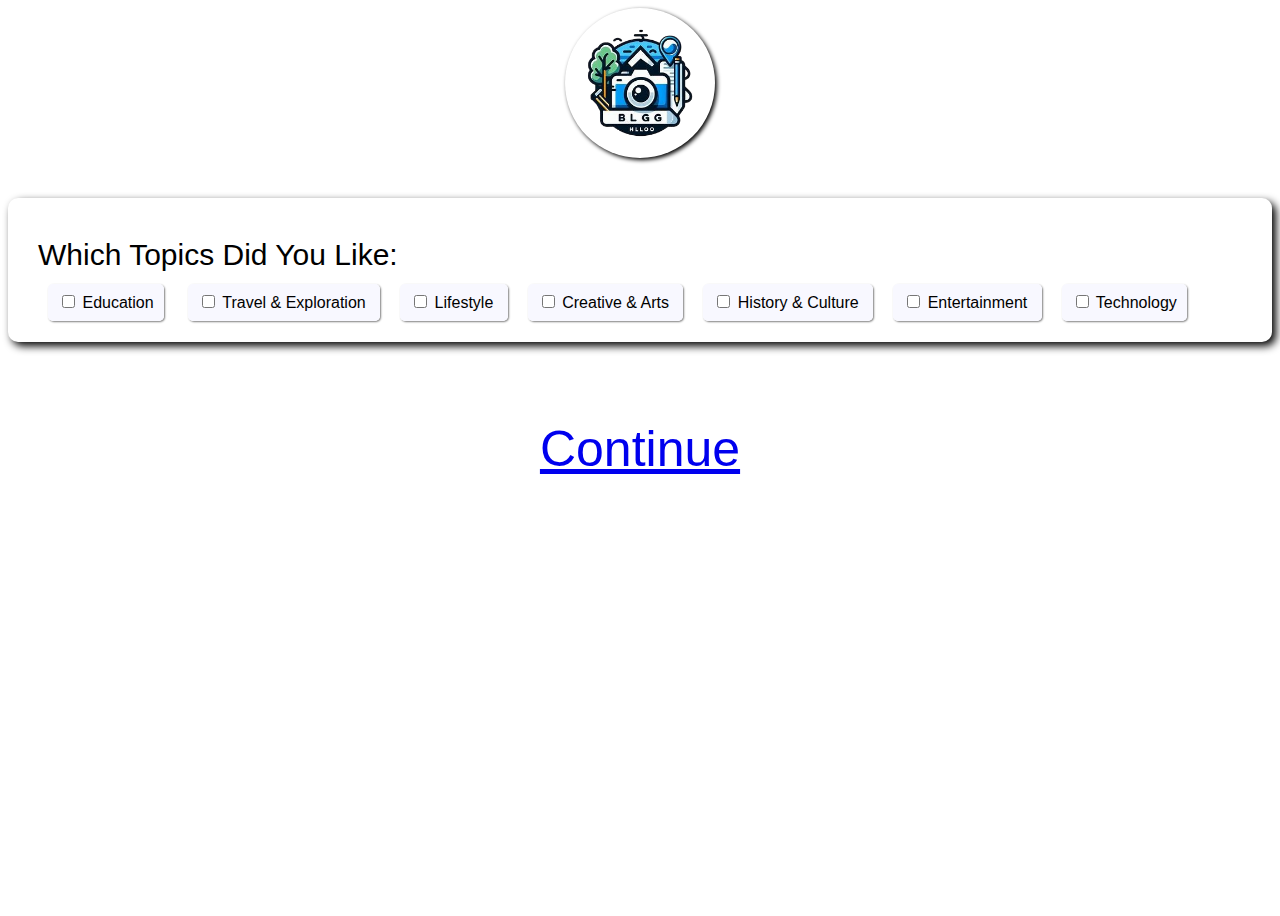
<file: index.html>
<!DOCTYPE html>
<html lang="en">
<head>
    <meta charset="UTF-8">
    <meta name="viewport" content="width=device-width, initial-scale=1.0">
    <title>favorate-topics</title>
    <link rel="stylesheet" href="style.css">
</head>
<script>
    alert(
        "Rotate Your Phone For Better View Or Enable Desktop site"
    );
</script>

    <div id="line">.</div>
    
    <body >
        <div id="logo-div"> 
        <img  id="tittle" src="blog,tittle.png" alt="logo">
    </div>
    
    
        <div id="choose-topics-box">
    <h1 id="topic-select"> Which Topics Did You Like:</h1>
    <span class="topic-bg">
        <input  class="choose-topics" type="checkbox" value="education"/>
        <label for="choose-topics"> Education</label></span>


        <span class="topic-bg">
        <input class="choose-topics" type="checkbox" value="Travel & Exploration"/>
        <label for="choose-topics">Travel & Exploration</label>
        </span>

        <span class="topic-bg">
        <input class="choose-topics" type="checkbox" name="select" value="Lifestyle "/>
        <label for="choose-topics">Lifestyle </label>
        </span>

        <span class="topic-bg">
        <input class="choose-topics" type="checkbox" name="select" value="Creative & Arts"/>
        <label for="choose-topics">Creative & Arts</label>
        </span>

        <span class="topic-bg">
        <input class="choose-topics" type="checkbox" name="select" value="History & Culture"/>
        <label for="choose-topics">History & Culture</label>
        </span>
         
        <span class="topic-bg">
        <input class="choose-topics" type="checkbox" name="select" value="Entertainment "/>
        <label for="choose-topics">Entertainment </label>
        </span>

        <span class="topic-bg">
        <input class="choose-topics" type="checkbox" name="select" value="Technology"/>
        <label for="choose-topics">Technology</label>
    </span>
    </div>
    <br>
    <div id="continue-button-div">
    <a id="continue-button" href="blog-page.html">Continue</a>
    </div>

</body>
</html>
</file>
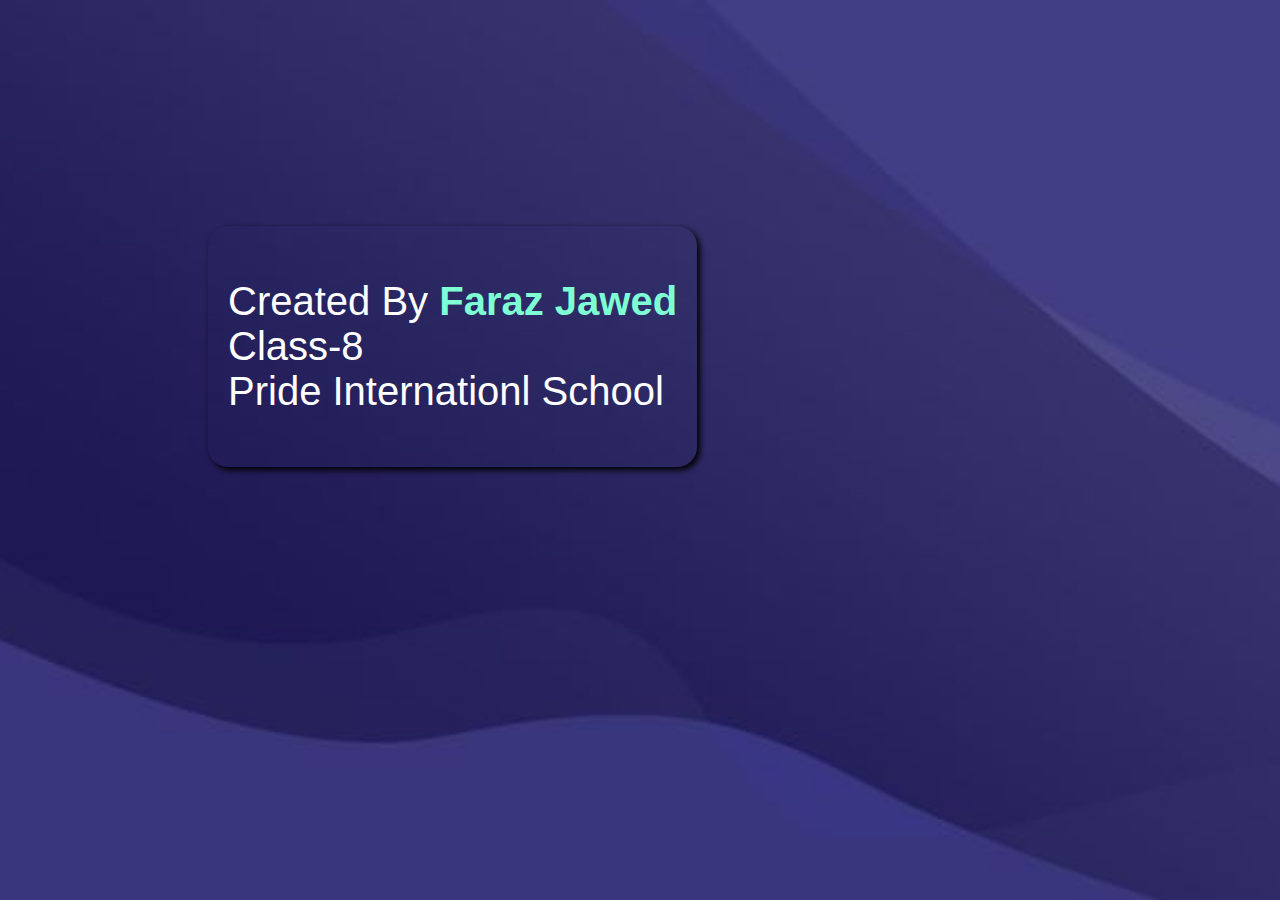
<file: about.html>
<html>
    <head>
        <link rel="stylesheet" href="blog-page.css">
        
    </head>
    <body id="about-body">
        <br>
        <span id="about-text-box">
            <h2 class="about-text">
                Created By <strong  style="color: aquamarine;">Faraz Jawed</strong>              
                <br>        
                Class-8            
                <br>          
                Pride Internationl School 
            
           
            </span>

    </body>
</html>
</file>
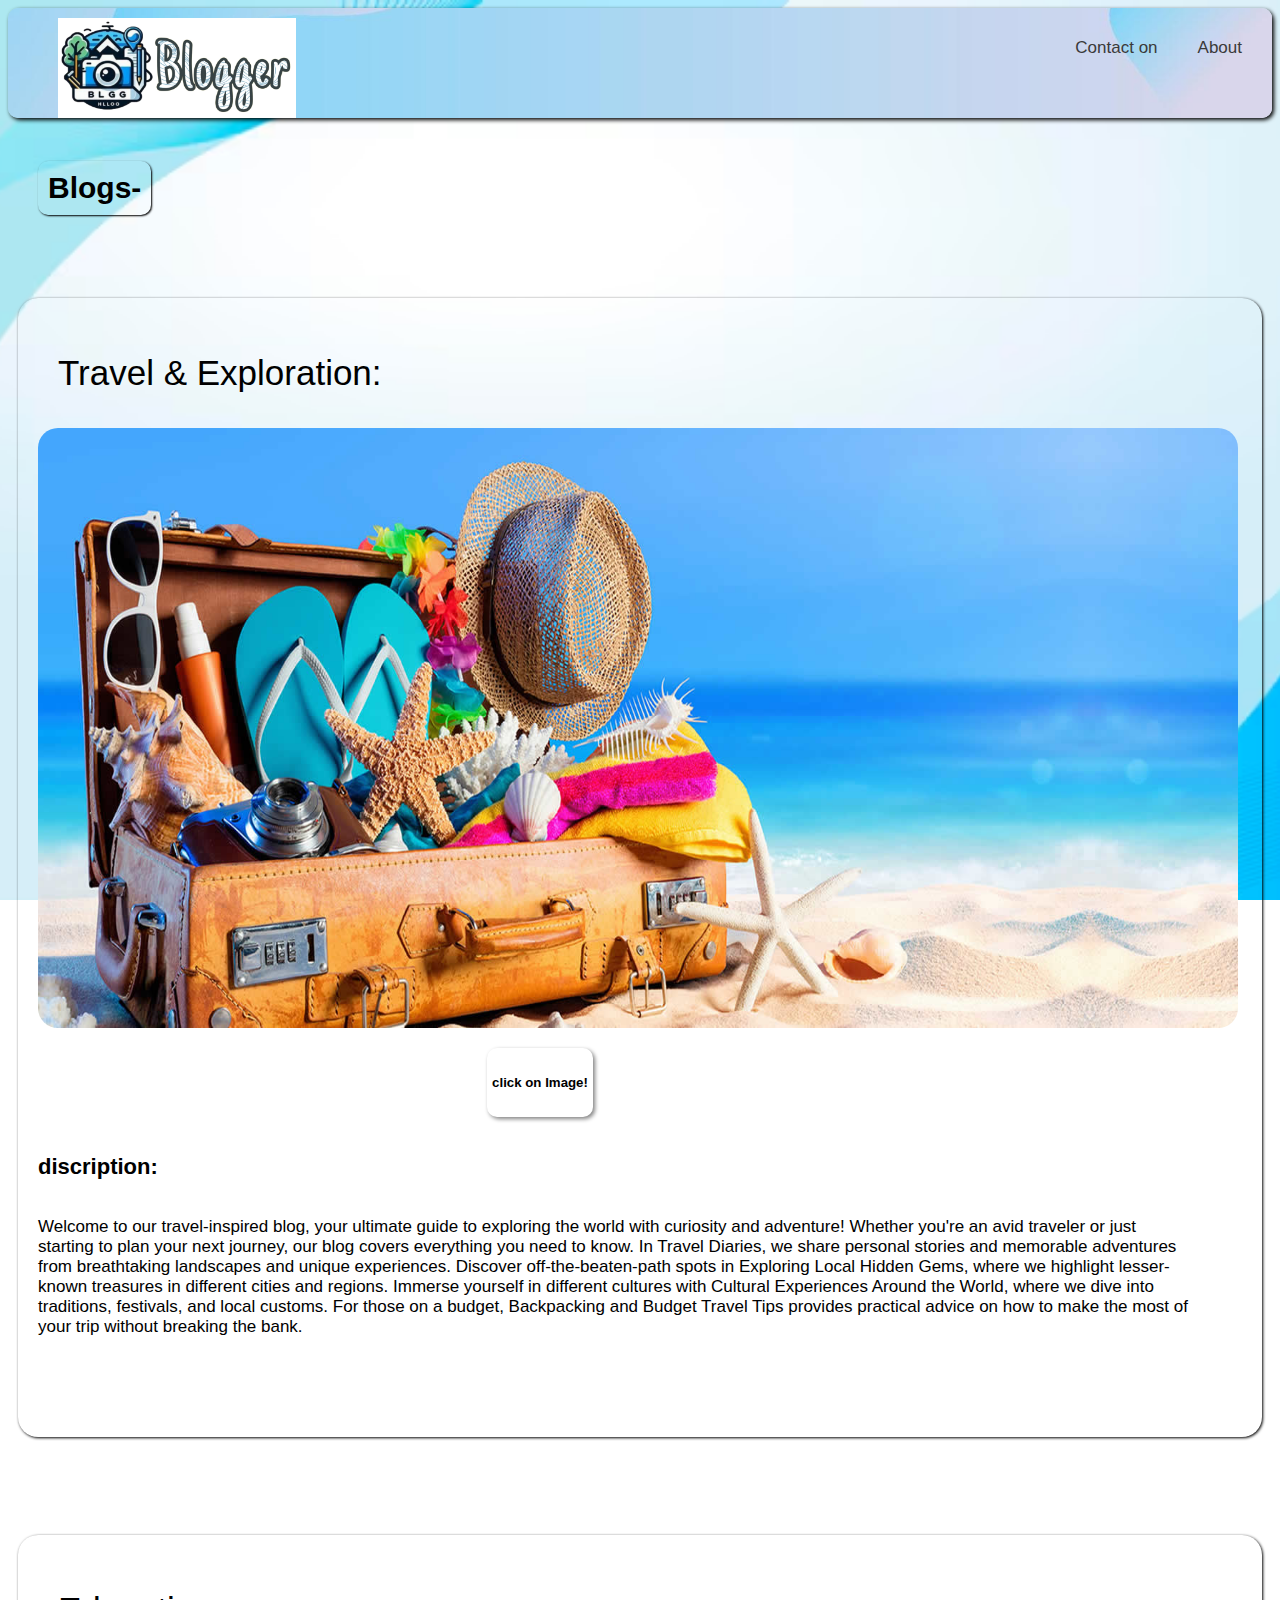
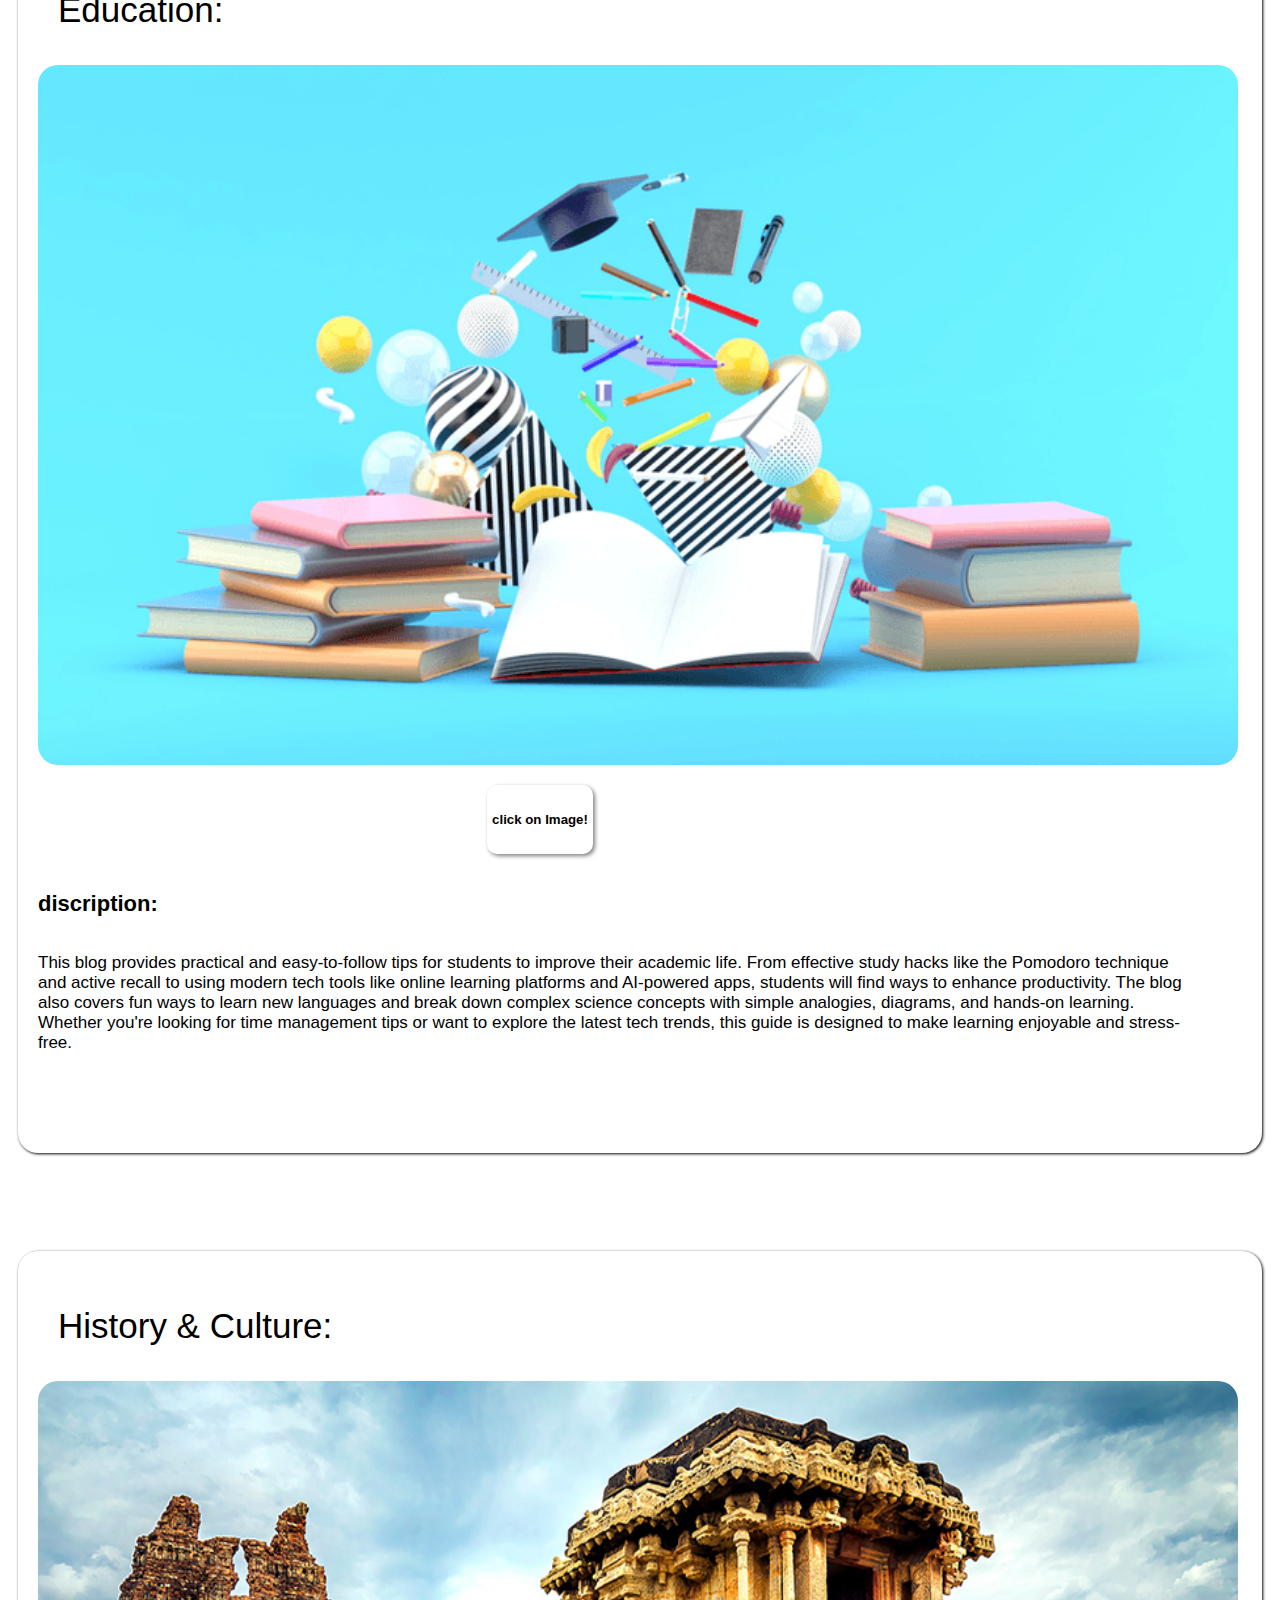
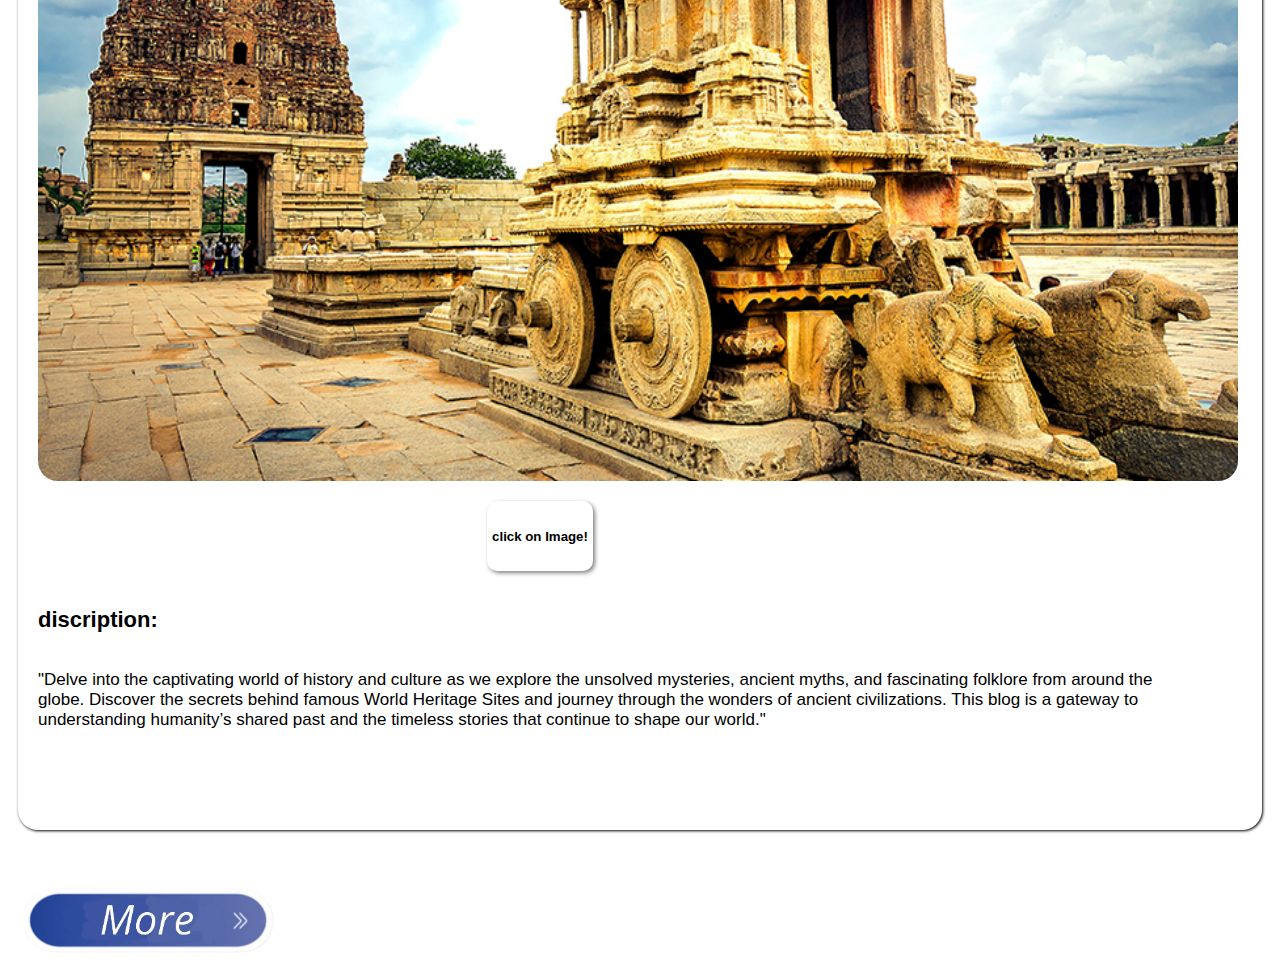
<file: blog-page.html>
<html>
    <head>
        <link rel="stylesheet" href="blog-page.css" />
    </head>


    <header> 
        <nav>
            <img id="blogger-tittle" src="blogger-tittle.jpg" alt="lpgo">
            <a  class="refer" href="about.html">About</a>
            <a class="refer" href="contact.html">Contact on </a>
        </nav>
        </header>
        <br/>
        <body>     
            <div id="topic-tittle-div">    

           <h2 id="Topics-tittle">Blogs-</h2>
           </div>
            <br>
            
            <div class="topic-box">
                <h3 class="topics"> Travel & Exploration: </h3>
            <a href="travel.html">
                <img class="topics-cover" src="travel-cover.jpg">
              </a>
              <br>
              <center>
              <div id="click-box">
              <h5 class="click-tittle"> click on Image!</h5>
            </div>
        </center>
             
              <h5 class="discription-tittle">discription:</h5>
              <p class="discription">
                Welcome to our travel-inspired blog, your ultimate guide to exploring the world with curiosity and adventure! Whether you're an avid traveler or just starting to plan your next journey, our blog covers everything you need to know. In Travel Diaries, we share personal stories and memorable adventures from breathtaking landscapes and unique experiences. Discover off-the-beaten-path spots in Exploring Local Hidden Gems, where we highlight lesser-known treasures in different cities and regions. Immerse yourself in different cultures with Cultural Experiences Around the World, where we dive into traditions, festivals, and local customs. For those on a budget, Backpacking and Budget Travel Tips provides practical advice on how to make the most of your trip without breaking the bank.
              </p>
              </div>
              <br>

              <div class="topic-box">
              <h3 class="topics">Education:</h3>
              <a href="education.html">
                <img id="education-cover" src="education-cover.png"> </a>
                <center>
                    <div id="click-box">
                    <h5 class="click-tittle"> click on Image!</h5>
                  </div>
              </center>

                    
                    <h5 class="discription-tittle">
                    discription:
                </h5>
                <p class="discription">
                    This blog provides practical and easy-to-follow tips for students to improve their academic life. From effective study hacks like the Pomodoro technique and active recall to using modern tech tools like online learning platforms and AI-powered apps, students will find ways to enhance productivity. The blog also covers fun ways to learn new languages and break down complex science concepts with simple analogies, diagrams, and hands-on learning. Whether you're looking for time management tips or want to explore the latest tech trends, this guide is designed to make learning enjoyable and stress-free.

                </p>


               </div>
                    <br>
                    <div class="topic-box">
                        <h3 class="topics">History & Culture:</h3>
                        <a href="histoty.html">
                          <img id="history-cover" src="history-cover.jpg"> </a>

                          <center>
                            <div id="click-box">
                            <h5 class="click-tittle"> click on Image!</h5>
                          </div>
                      </center>
        
                          <h5 class="discription-tittle">
                              discription:
                              </h5>
                              <p class="discription">

"Delve into the captivating world of history and culture as we explore the unsolved mysteries, ancient myths, and fascinating folklore from around the globe. Discover the secrets behind famous World Heritage Sites and journey through the wonders of ancient civilizations. This blog is a gateway to understanding humanity’s shared past and the timeless stories that continue to shape our world."
 </p>
 </div>
 <div id="more-button-div">
 <a href="more-blog.html"> 
    <img id="more-button"src="more-button.png">
 </a>
 </div>
                            


        
        
        
    
        
                </body>
        



        </html>
</file>
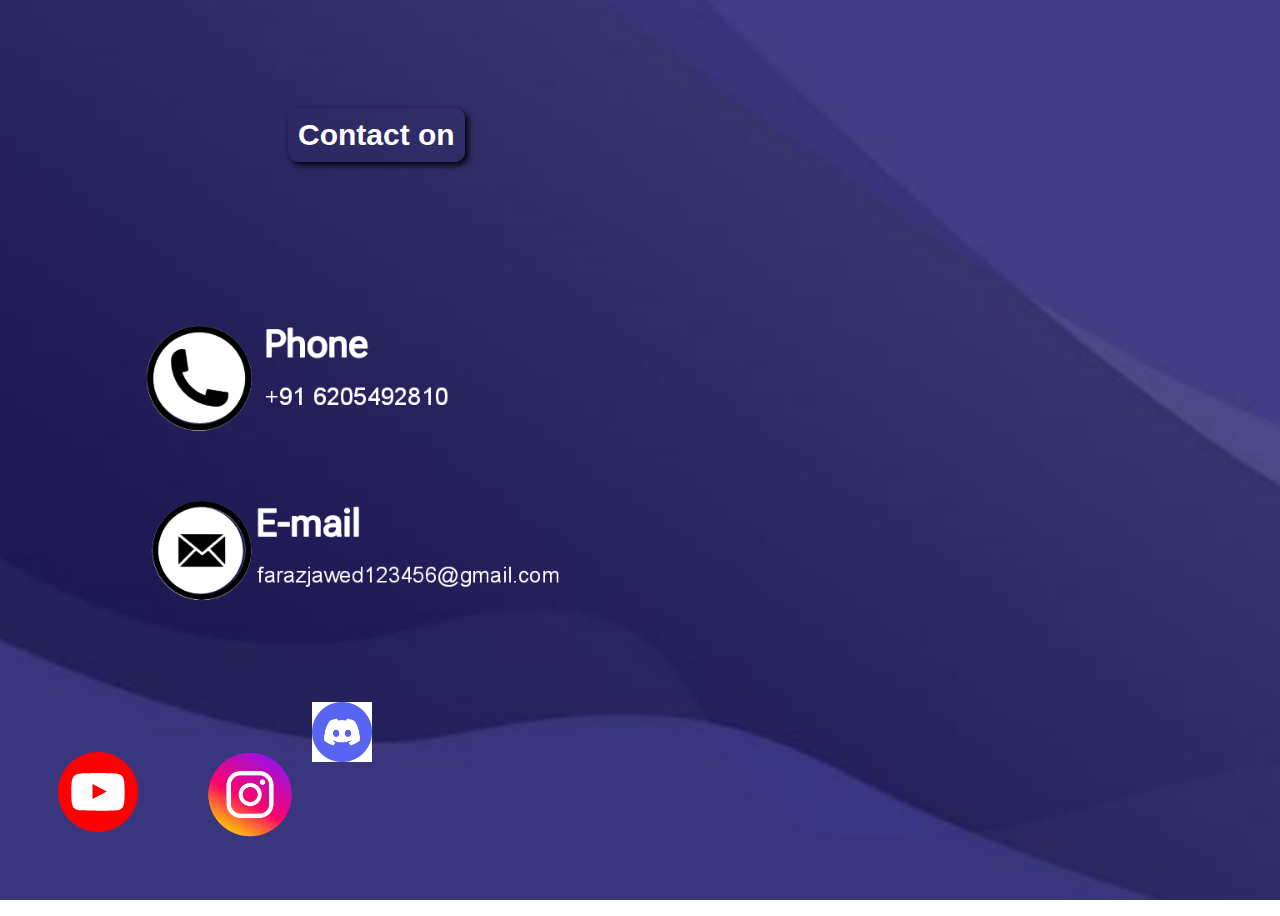
<file: contact.html>
<html>
<head>
    <link rel="stylesheet" href="blog-page.css">
</head>
<body id="contact-body"> 
    <span id="contact-tittle-box">
    <h4 id="contact-tittle"> 
        Contact on
    </h4>
    </span>
    <br>
    <br>
    <br>
    <br>
    <br>
    <br>
    <br>
    <br>
    <br>
    <br>
    <br>
    <br>
    <br>
    <br>
    <br>
    <br>
    <br>
    <br>
    <br>
    <br>
    <br>
    <br>
    <br>
    <br>
    <br>
    <br>
    <br>
    <br>
    <br>
    <br>
    <br>

    <footer id="social-media-box">
        <a href="http://www.youtube.com/@Pixell_peak">
            <img id="yt-logo" src="youtube-logo.svg">
        </a>

        <a href="https://www.instagram.com/o_faraz_o/profilecard/?igsh=MWNidDNxOG5lbXYwbQ==">
            <img id="insta-logo" src="instagram-logo.webp">
        </a>

        <a href="https://discord.gg/YUGYXChY">
            <img id="discord-logo" src="discord-logo.png">
        </a>

    </footer>

    <br>
    


</body>

</html>
</file>
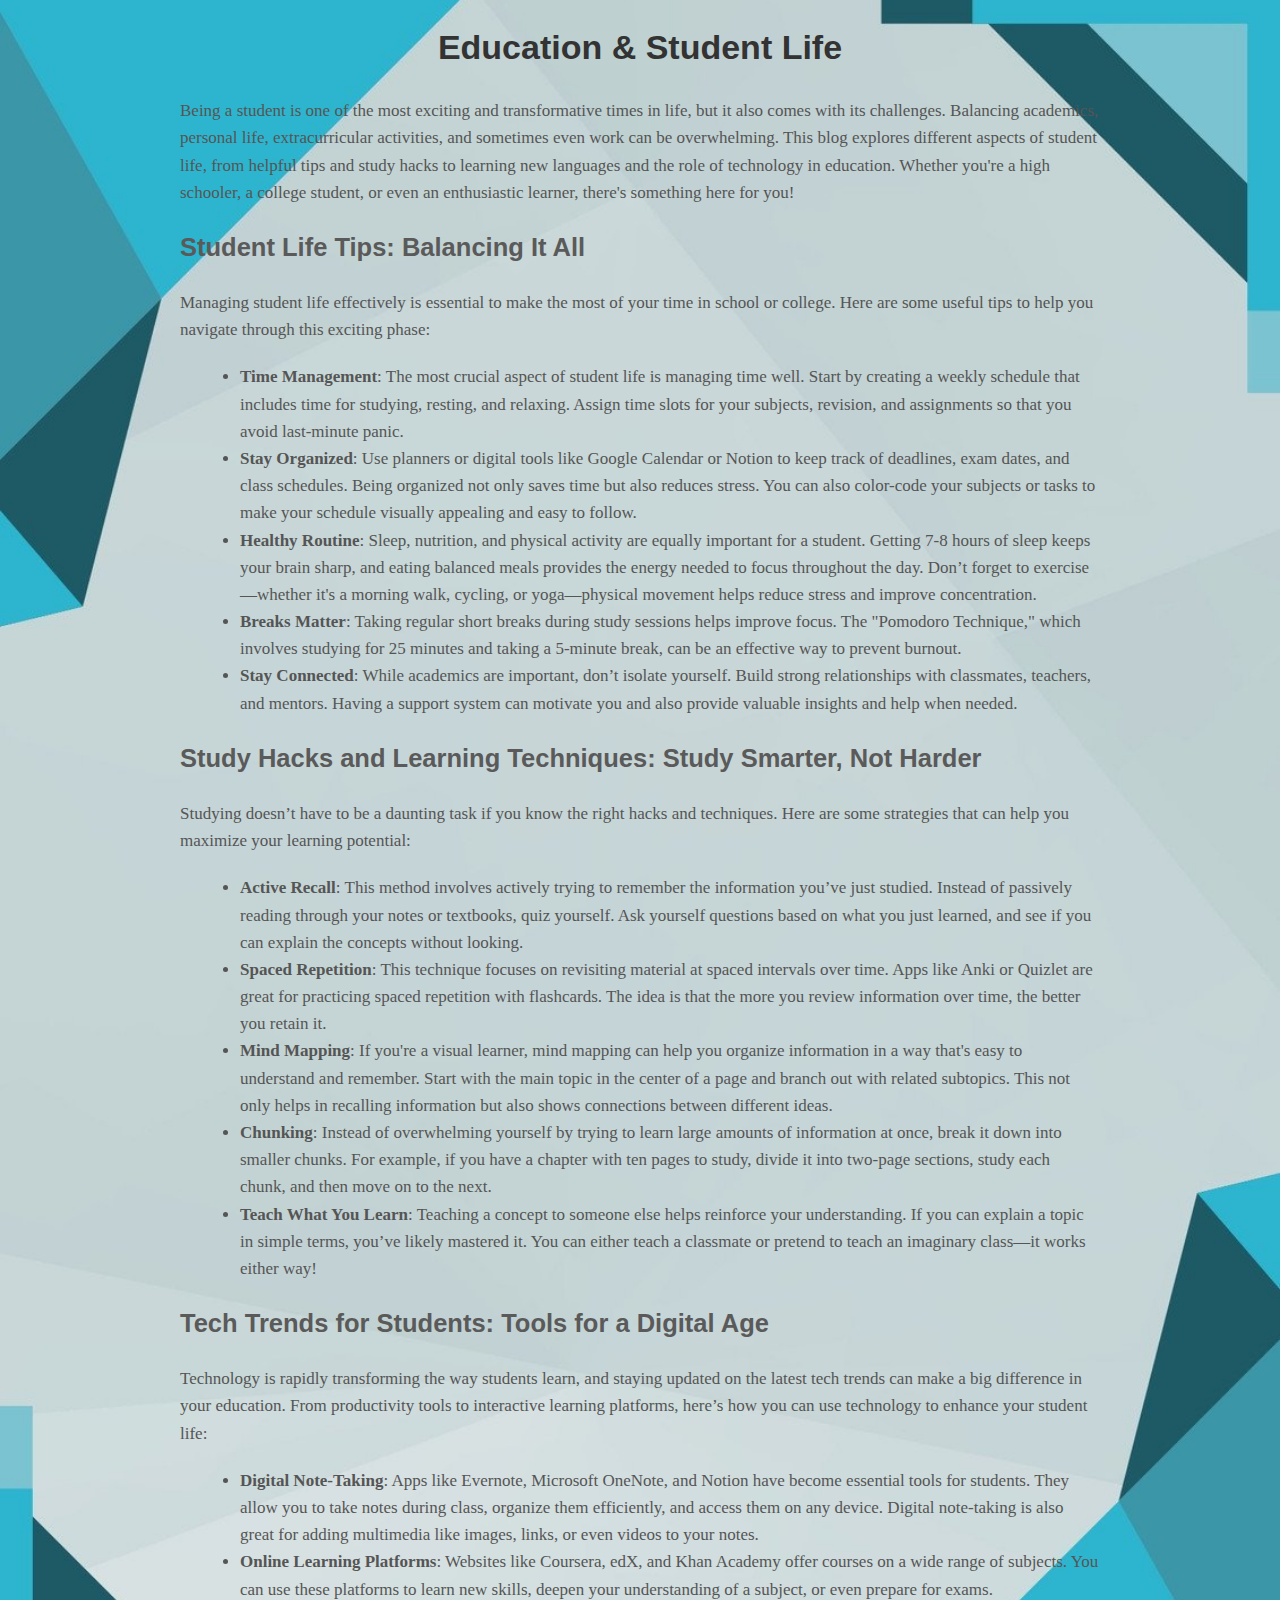
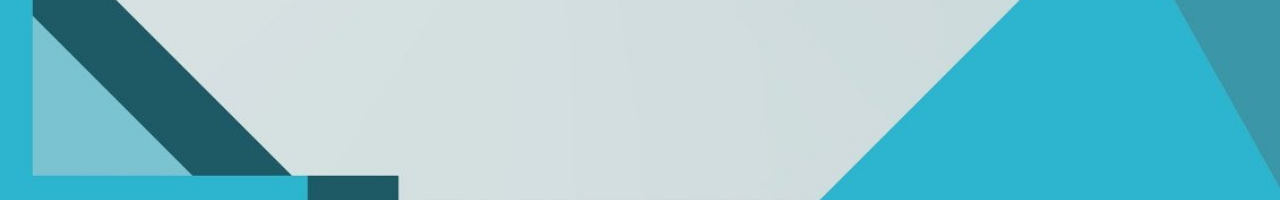
<file: education.html>
<head>
    <title>Education & Student Life</title>
<link rel="stylesheet" href="blogs.css" />
</head>
<body id="education-body">
 
    <h1 id="education-heading">Education & Student Life</h1>

    <p>Being a student is one of the most exciting and transformative times in life, but it also comes with its challenges. Balancing academics, personal life, extracurricular activities, and sometimes even work can be overwhelming. This blog explores different aspects of student life, from helpful tips and study hacks to learning new languages and the role of technology in education. Whether you're a high schooler, a college student, or even an enthusiastic learner, there's something here for you!</p>

    <h2 class="education-tittle">Student Life Tips: Balancing It All</h2>

    <p>Managing student life effectively is essential to make the most of your time in school or college. Here are some useful tips to help you navigate through this exciting phase:</p>

    <ul>
        <li><strong>Time Management</strong>: The most crucial aspect of student life is managing time well. Start by creating a weekly schedule that includes time for studying, resting, and relaxing. Assign time slots for your subjects, revision, and assignments so that you avoid last-minute panic.</li>
        <li><strong>Stay Organized</strong>: Use planners or digital tools like Google Calendar or Notion to keep track of deadlines, exam dates, and class schedules. Being organized not only saves time but also reduces stress. You can also color-code your subjects or tasks to make your schedule visually appealing and easy to follow.</li>
        <li><strong>Healthy Routine</strong>: Sleep, nutrition, and physical activity are equally important for a student. Getting 7-8 hours of sleep keeps your brain sharp, and eating balanced meals provides the energy needed to focus throughout the day. Don’t forget to exercise—whether it's a morning walk, cycling, or yoga—physical movement helps reduce stress and improve concentration.</li>
        <li><strong>Breaks Matter</strong>: Taking regular short breaks during study sessions helps improve focus. The "Pomodoro Technique," which involves studying for 25 minutes and taking a 5-minute break, can be an effective way to prevent burnout.</li>
        <li><strong>Stay Connected</strong>: While academics are important, don’t isolate yourself. Build strong relationships with classmates, teachers, and mentors. Having a support system can motivate you and also provide valuable insights and help when needed.</li>
    </ul>

    <h2 class="education-tittle">Study Hacks and Learning Techniques: Study Smarter, Not Harder</h2>

    <p>Studying doesn’t have to be a daunting task if you know the right hacks and techniques. Here are some strategies that can help you maximize your learning potential:</p>

    <ul>
        <li><strong>Active Recall</strong>: This method involves actively trying to remember the information you’ve just studied. Instead of passively reading through your notes or textbooks, quiz yourself. Ask yourself questions based on what you just learned, and see if you can explain the concepts without looking.</li>
        <li><strong>Spaced Repetition</strong>: This technique focuses on revisiting material at spaced intervals over time. Apps like Anki or Quizlet are great for practicing spaced repetition with flashcards. The idea is that the more you review information over time, the better you retain it.</li>
        <li><strong>Mind Mapping</strong>: If you're a visual learner, mind mapping can help you organize information in a way that's easy to understand and remember. Start with the main topic in the center of a page and branch out with related subtopics. This not only helps in recalling information but also shows connections between different ideas.</li>
        <li><strong>Chunking</strong>: Instead of overwhelming yourself by trying to learn large amounts of information at once, break it down into smaller chunks. For example, if you have a chapter with ten pages to study, divide it into two-page sections, study each chunk, and then move on to the next.</li>
        <li><strong>Teach What You Learn</strong>: Teaching a concept to someone else helps reinforce your understanding. If you can explain a topic in simple terms, you’ve likely mastered it. You can either teach a classmate or pretend to teach an imaginary class—it works either way!</li>
    </ul>

    <h2 class="education-tittle">Tech Trends for Students: Tools for a Digital Age</h2>

    <p>Technology is rapidly transforming the way students learn, and staying updated on the latest tech trends can make a big difference in your education. From productivity tools to interactive learning platforms, here’s how you can use technology to enhance your student life:</p>

    <ul>
        <li><strong>Digital Note-Taking</strong>: Apps like Evernote, Microsoft OneNote, and Notion have become essential tools for students. They allow you to take notes during class, organize them efficiently, and access them on any device. Digital note-taking is also great for adding multimedia like images, links, or even videos to your notes.</li>
        <li><strong>Online Learning Platforms</strong>: Websites like Coursera, edX, and Khan Academy offer courses on a wide range of subjects. You can use these platforms to learn new skills, deepen your understanding of a subject, or even prepare for exams.</li>
    </ul>

</body>
</html>
</file>
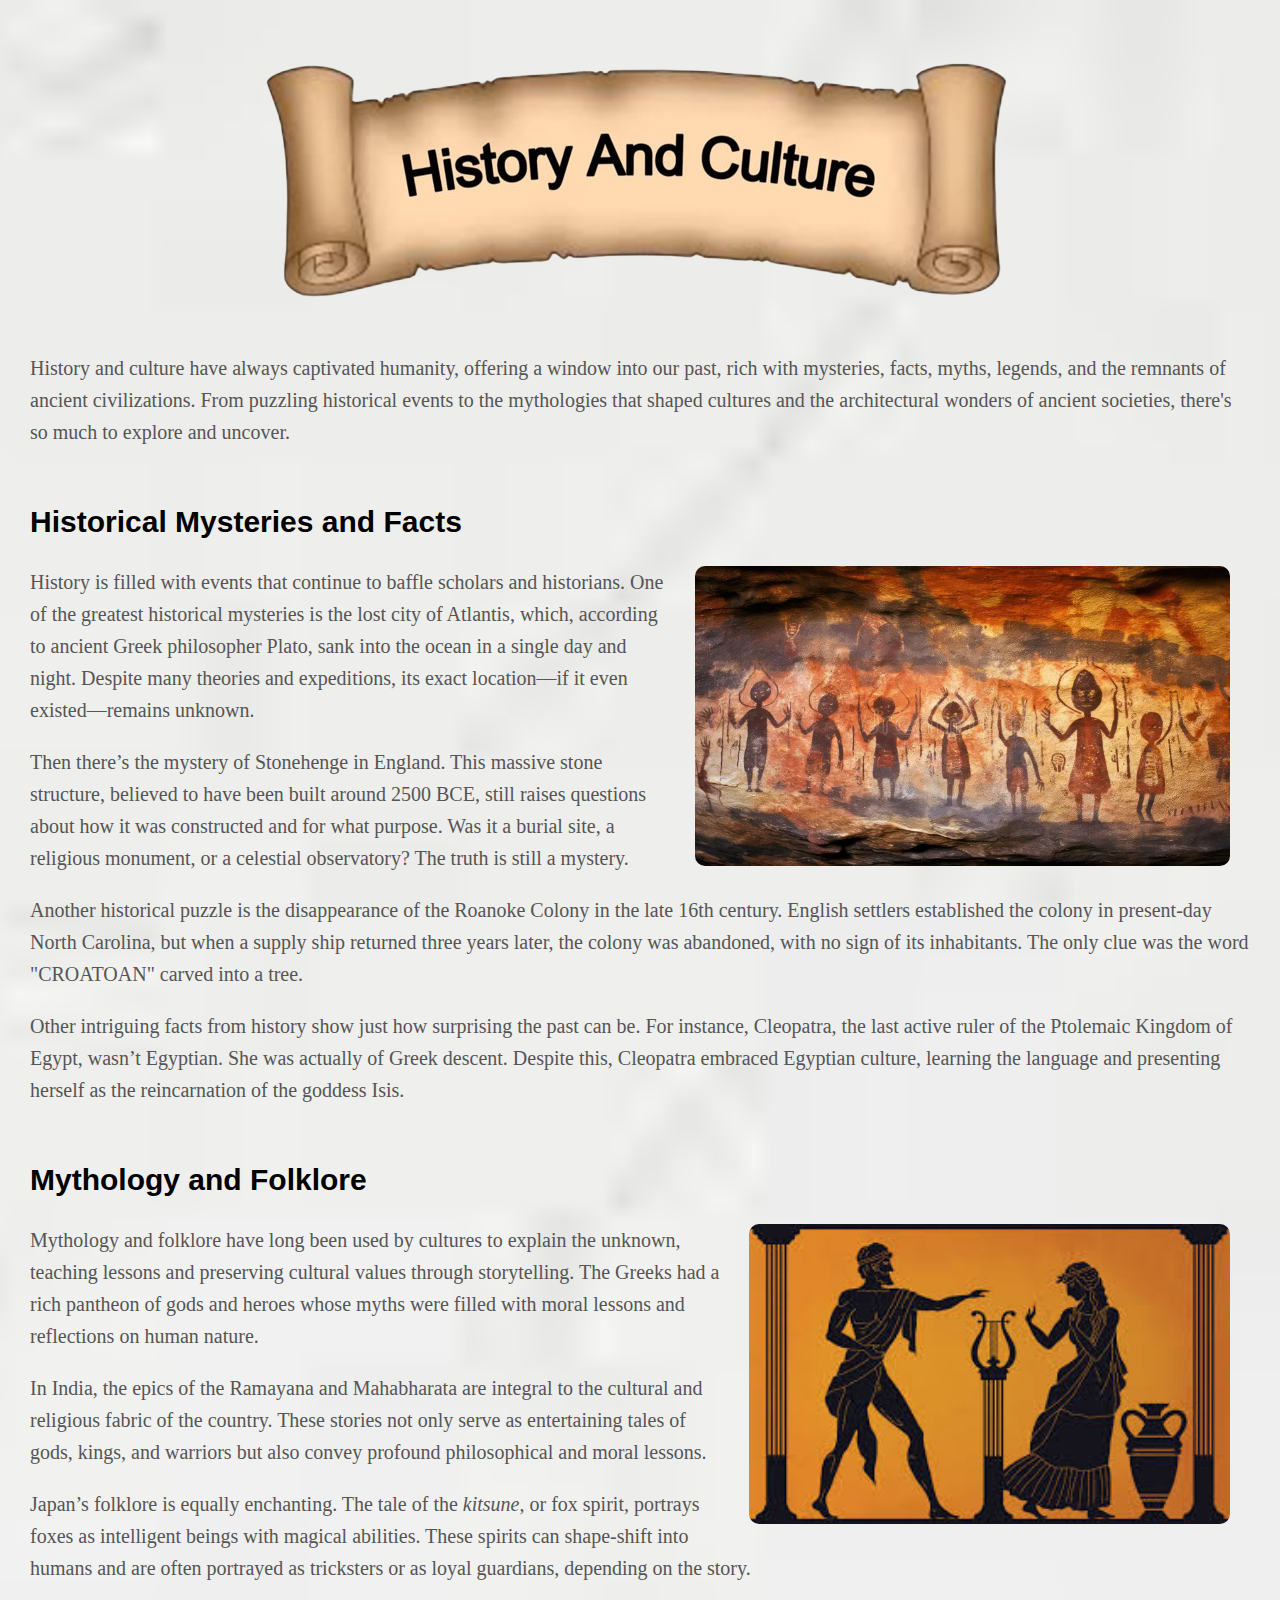
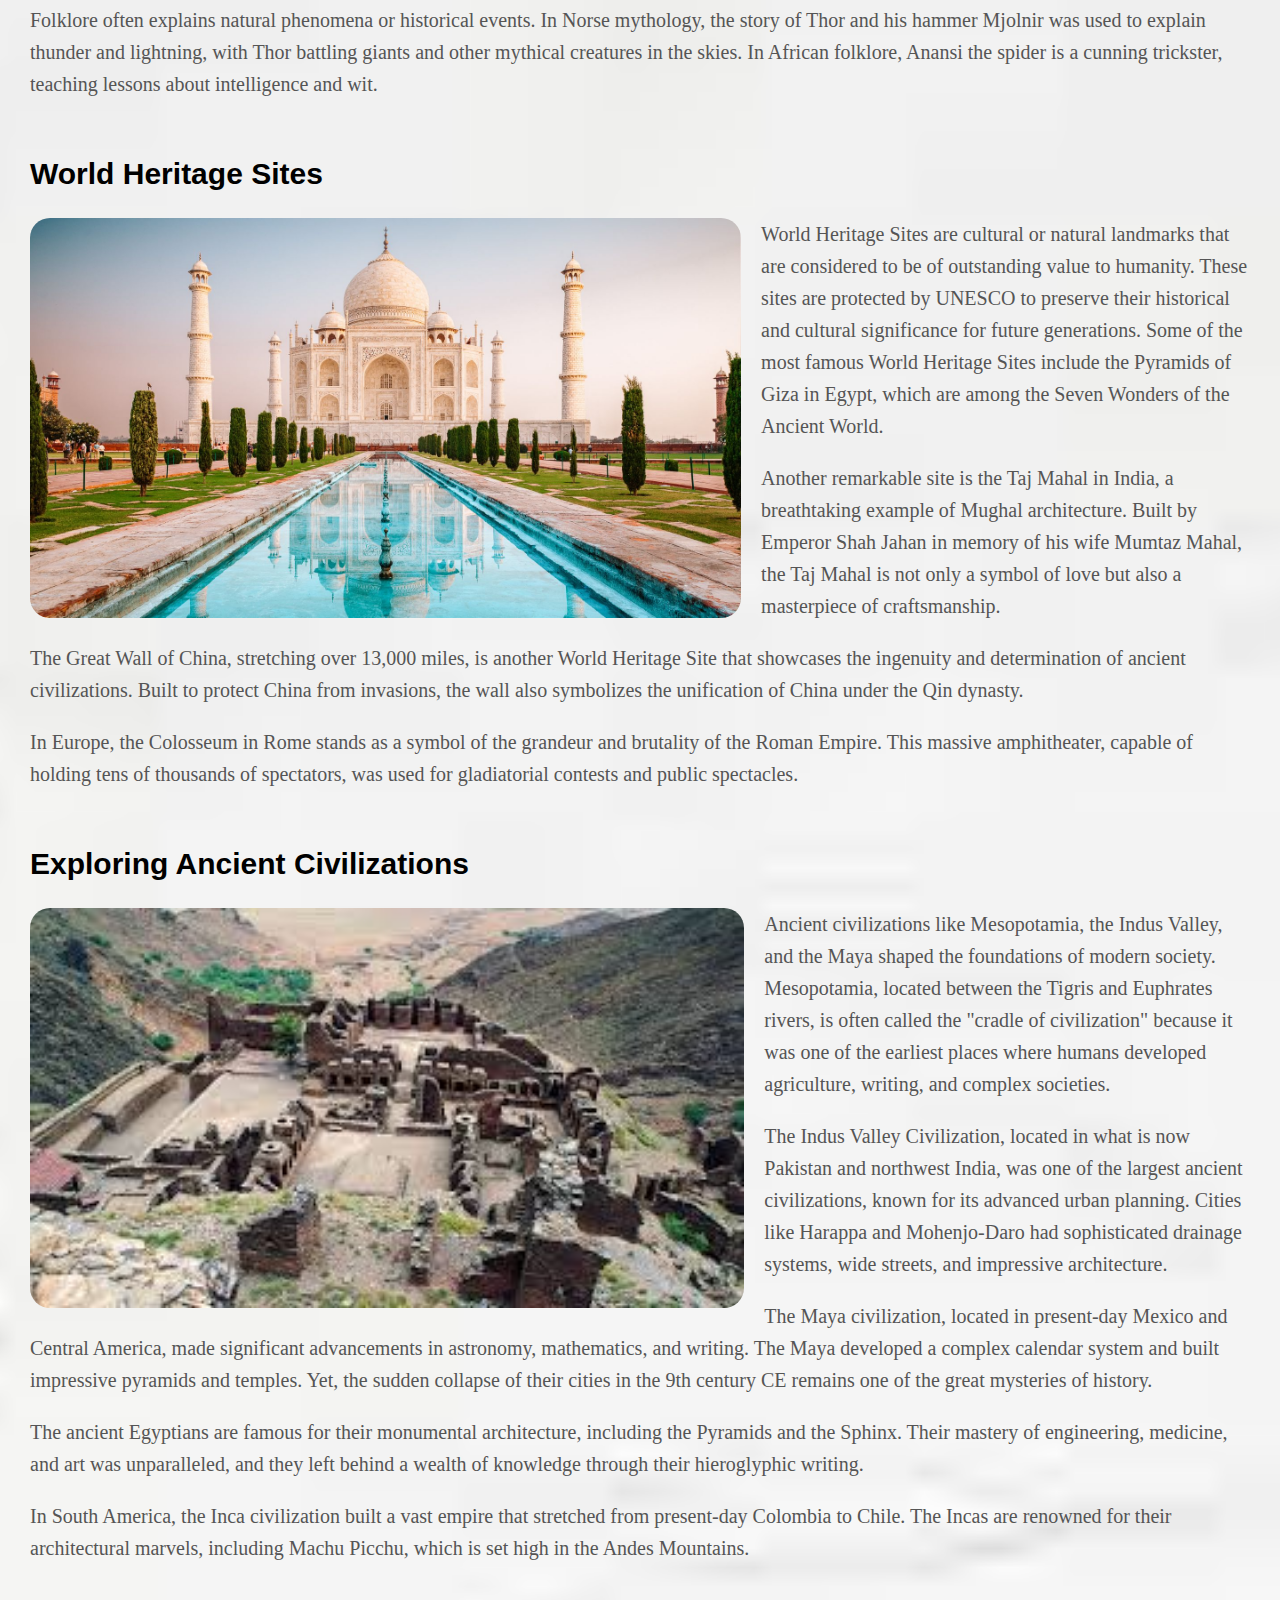
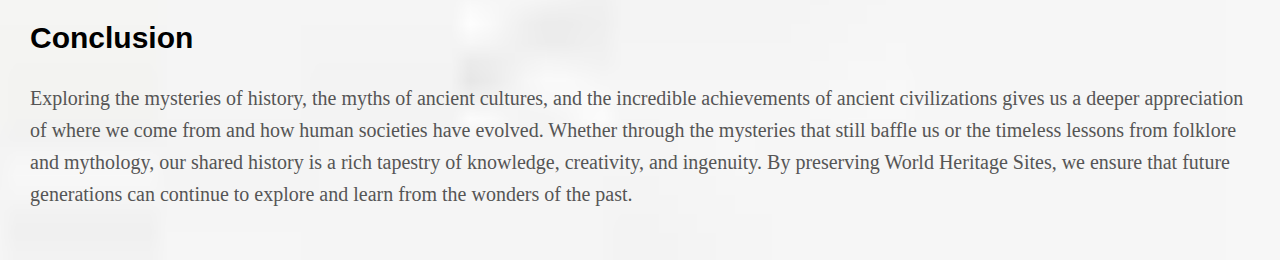
<file: histoty.html>
<html>
<head>
    <link rel="stylesheet" href="blogs.css">
    <title>History and Culture</title>
</head>
<body id="history-body">
    <div id="history-banner-box">
        <img id="history-banner" src="history-banner.png" >
    </div>
    <p>History and culture have always captivated humanity, offering a window into our past, rich with mysteries, facts, myths, legends, and the remnants of ancient civilizations. From puzzling historical events to the mythologies that shaped cultures and the architectural wonders of ancient societies, there's so much to explore and uncover.</p>
    
    <h2 class="heading-tittle-history">Historical Mysteries and Facts</h2>
    <img id="mystery-img" src="historical-mystry.webp" >
    
    <p>History is filled with events that continue to baffle scholars and historians. One of the greatest historical mysteries is the lost city of Atlantis, which, according to ancient Greek philosopher Plato, sank into the ocean in a single day and night. Despite many theories and expeditions, its exact location—if it even existed—remains unknown.</p>
    <p>Then there’s the mystery of Stonehenge in England. This massive stone structure, believed to have been built around 2500 BCE, still raises questions about how it was constructed and for what purpose. Was it a burial site, a religious monument, or a celestial observatory? The truth is still a mystery.</p>
    <p>Another historical puzzle is the disappearance of the Roanoke Colony in the late 16th century. English settlers established the colony in present-day North Carolina, but when a supply ship returned three years later, the colony was abandoned, with no sign of its inhabitants. The only clue was the word "CROATOAN" carved into a tree.</p>
    <p>Other intriguing facts from history show just how surprising the past can be. For instance, Cleopatra, the last active ruler of the Ptolemaic Kingdom of Egypt, wasn’t Egyptian. She was actually of Greek descent. Despite this, Cleopatra embraced Egyptian culture, learning the language and presenting herself as the reincarnation of the goddess Isis.</p>
    
    <h2 class="heading-tittle-history">Mythology and Folklore</h2>
    <img id="mythology-img" src="mythology.jpg">

    <p>Mythology and folklore have long been used by cultures to explain the unknown, teaching lessons and preserving cultural values through storytelling. The Greeks had a rich pantheon of gods and heroes whose myths were filled with moral lessons and reflections on human nature.</p>
    <p>In India, the epics of the Ramayana and Mahabharata are integral to the cultural and religious fabric of the country. These stories not only serve as entertaining tales of gods, kings, and warriors but also convey profound philosophical and moral lessons.</p>
    <p>Japan’s folklore is equally enchanting. The tale of the <em>kitsune</em>, or fox spirit, portrays foxes as intelligent beings with magical abilities. These spirits can shape-shift into humans and are often portrayed as tricksters or as loyal guardians, depending on the story.</p>
    <p>Folklore often explains natural phenomena or historical events. In Norse mythology, the story of Thor and his hammer Mjolnir was used to explain thunder and lightning, with Thor battling giants and other mythical creatures in the skies. In African folklore, Anansi the spider is a cunning trickster, teaching lessons about intelligence and wit.</p>
    
    <h2 class="heading-tittle-history">World Heritage Sites</h2>
    <img id="taj-mahal" src="world-heritage-site.jpg">
    
    <p>World Heritage Sites are cultural or natural landmarks that are considered to be of outstanding value to humanity. These sites are protected by UNESCO to preserve their historical and cultural significance for future generations. Some of the most famous World Heritage Sites include the Pyramids of Giza in Egypt, which are among the Seven Wonders of the Ancient World.</p>
    <p>Another remarkable site is the Taj Mahal in India, a breathtaking example of Mughal architecture. Built by Emperor Shah Jahan in memory of his wife Mumtaz Mahal, the Taj Mahal is not only a symbol of love but also a masterpiece of craftsmanship.</p>
    <p>The Great Wall of China, stretching over 13,000 miles, is another World Heritage Site that showcases the ingenuity and determination of ancient civilizations. Built to protect China from invasions, the wall also symbolizes the unification of China under the Qin dynasty.</p>
    <p>In Europe, the Colosseum in Rome stands as a symbol of the grandeur and brutality of the Roman Empire. This massive amphitheater, capable of holding tens of thousands of spectators, was used for gladiatorial contests and public spectacles.</p>
    
    <h2 class="heading-tittle-history">Exploring Ancient Civilizations</h2>
    <img id="old-city" src="old-city.jpg">
    <p>Ancient civilizations like Mesopotamia, the Indus Valley, and the Maya shaped the foundations of modern society. Mesopotamia, located between the Tigris and Euphrates rivers, is often called the "cradle of civilization" because it was one of the earliest places where humans developed agriculture, writing, and complex societies.</p>
    <p>The Indus Valley Civilization, located in what is now Pakistan and northwest India, was one of the largest ancient civilizations, known for its advanced urban planning. Cities like Harappa and Mohenjo-Daro had sophisticated drainage systems, wide streets, and impressive architecture.</p>
    <p>The Maya civilization, located in present-day Mexico and Central America, made significant advancements in astronomy, mathematics, and writing. The Maya developed a complex calendar system and built impressive pyramids and temples. Yet, the sudden collapse of their cities in the 9th century CE remains one of the great mysteries of history.</p>
    <p>The ancient Egyptians are famous for their monumental architecture, including the Pyramids and the Sphinx. Their mastery of engineering, medicine, and art was unparalleled, and they left behind a wealth of knowledge through their hieroglyphic writing.</p>
    <p>In South America, the Inca civilization built a vast empire that stretched from present-day Colombia to Chile. The Incas are renowned for their architectural marvels, including Machu Picchu, which is set high in the Andes Mountains.</p>

    <h2 class="heading-tittle-history">Conclusion</h2>
    <p>Exploring the mysteries of history, the myths of ancient cultures, and the incredible achievements of ancient civilizations gives us a deeper appreciation of where we come from and how human societies have evolved. Whether through the mysteries that still baffle us or the timeless lessons from folklore and mythology, our shared history is a rich tapestry of knowledge, creativity, and ingenuity. By preserving World Heritage Sites, we ensure that future generations can continue to explore and learn from the wonders of the past.</p>
</body>
</html>
</file>
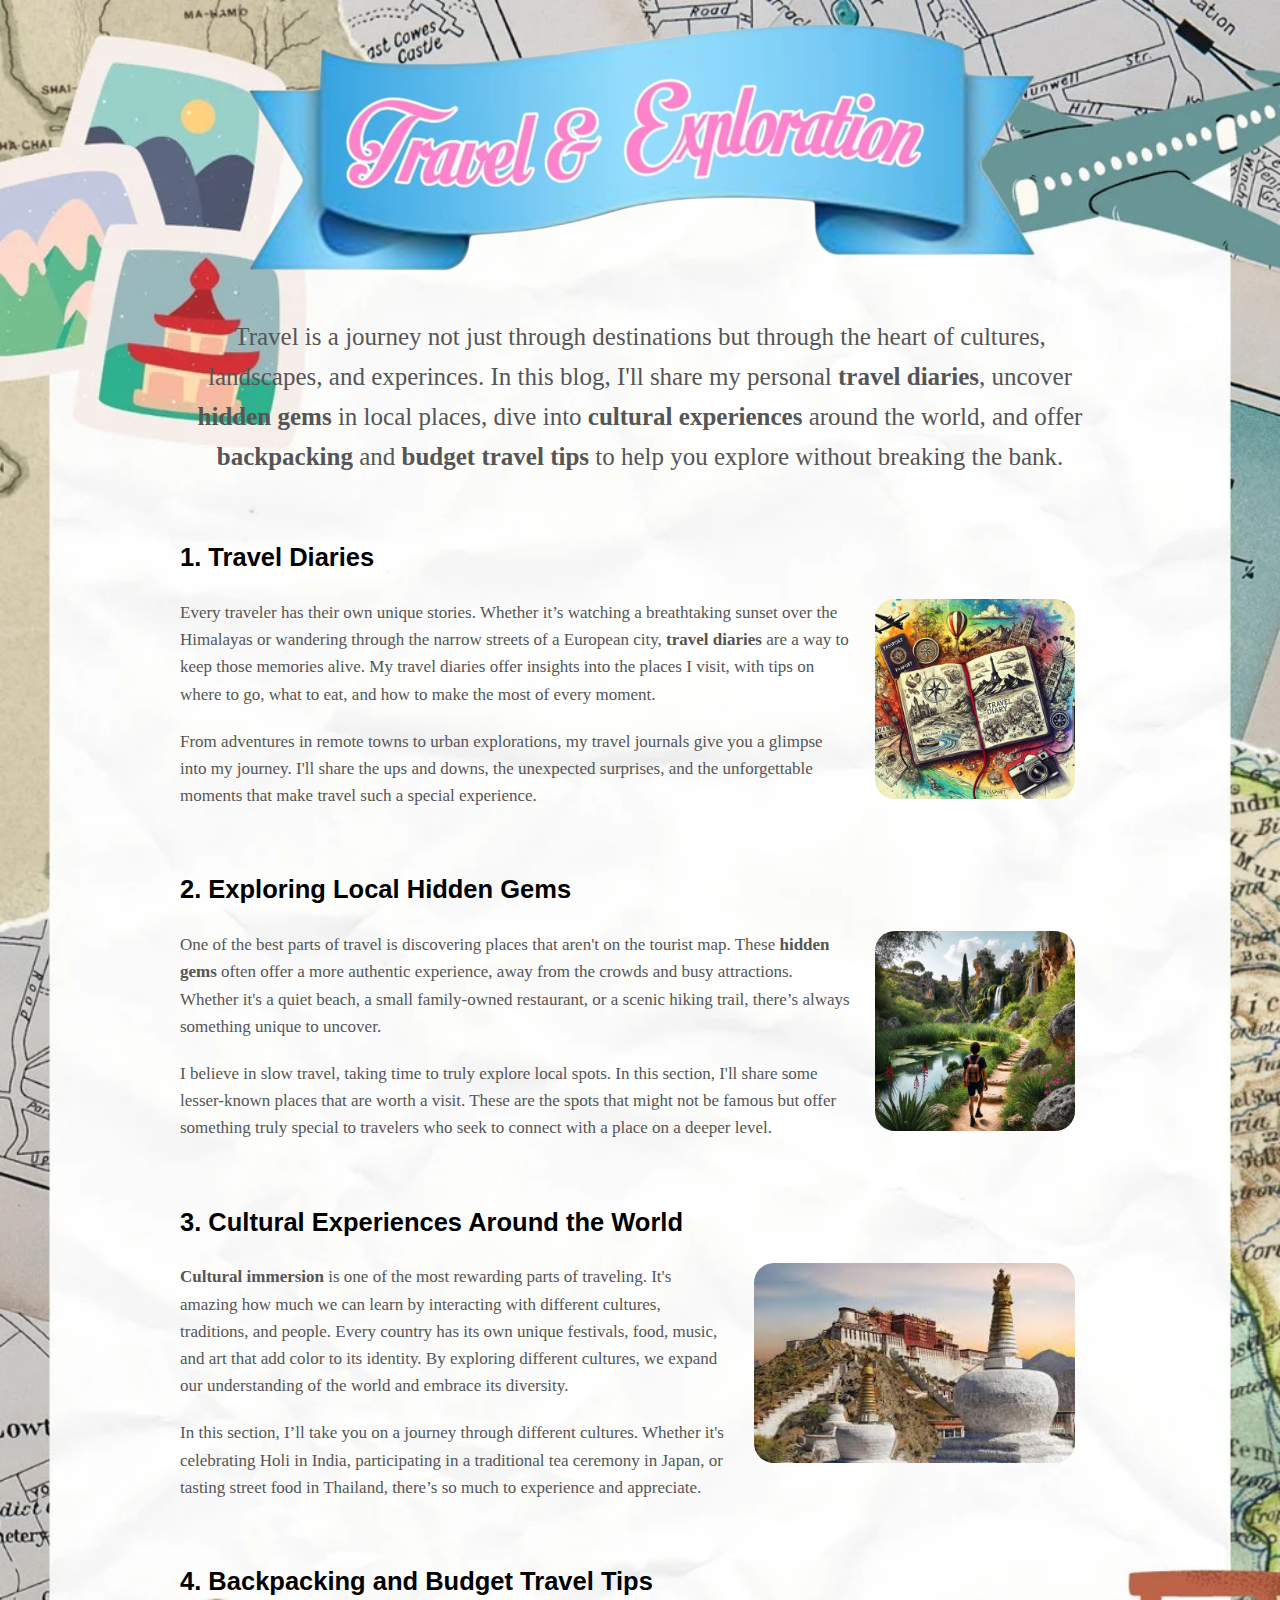
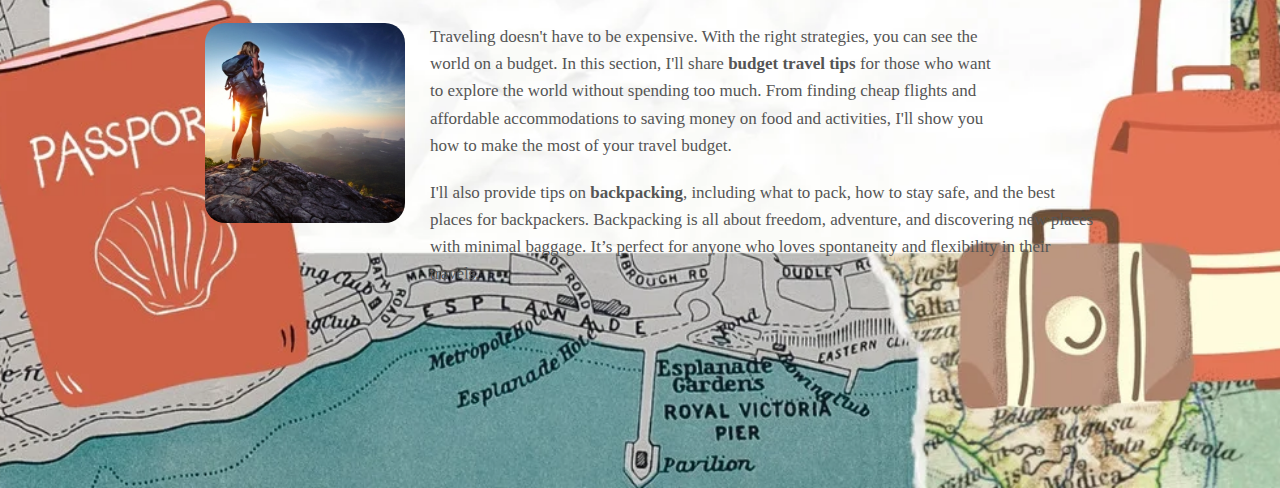
<file: travel.html>
<!DOCTYPE html>
<html lang="en">
<head>
    <meta charset="UTF-8">
    <meta name="viewport" content="width=device-width, initial-scale=1.0">
    <title>Travel & Exploration Blog</title>
    <link rel="stylesheet" href="blogs.css">
</head>
<body id="travel-body">
  <div id="travel-banner-div">
  <img id="travel-tittle-banner" src="travel-banner.png">
  </div>
    <p id="travel-main-p">
      Travel is a journey not just through destinations but through the heart of cultures, landscapes, and experinces. In this blog, I'll share my personal <b>travel diaries</b>, uncover <b>hidden gems</b> in local places, dive into <b>cultural experiences</b> around the world, and offer <b>backpacking</b> and <b>budget travel tips</b> to help you explore without breaking the bank.</p>

    <h2 class="travel-tittle">1. Travel Diaries</h2>
    <img id="travel-dairies-img" src="travel-dairies-img.webp">
    <p>Every traveler has their own unique stories. Whether it’s watching a breathtaking sunset over the Himalayas or wandering through the narrow streets of a European city, <b>travel diaries</b> are a way to keep those memories alive. My travel diaries offer insights into the places I visit, with tips on where to go, what to eat, and how to make the most of every moment.</p>
    <p>From adventures in remote towns to urban explorations, my travel journals give you a glimpse into my journey. I'll share the ups and downs, the unexpected surprises, and the unforgettable moments that make travel such a special experience.</p>

    <h2 class="travel-tittle">2. Exploring Local Hidden Gems</h2>
    <img id="hidden-gems-img" src="hidden-gems.webp" >
    <p>One of the best parts of travel is discovering places that aren't on the tourist map. These <b>hidden gems</b> often offer a more authentic experience, away from the crowds and busy attractions. Whether it's a quiet beach, a small family-owned restaurant, or a scenic hiking trail, there’s always something unique to uncover.</p>
    <p>I believe in slow travel, taking time to truly explore local spots. In this section, I'll share some lesser-known places that are worth a visit. These are the spots that might not be famous but offer something truly special to travelers who seek to connect with a place on a deeper level.</p>

    <h2 class="travel-tittle">3. Cultural Experiences Around the World</h2>
    <img id="cultural-img" src="cultural-image.jpg" >
    <p><b>Cultural immersion</b> is one of the most rewarding parts of traveling. It's amazing how much we can learn by interacting with different cultures, traditions, and people. Every country has its own unique festivals, food, music, and art that add color to its identity. By exploring different cultures, we expand our understanding of the world and embrace its diversity.</p>
    <p>In this section, I’ll take you on a journey through different cultures. Whether it's celebrating Holi in India, participating in a traditional tea ceremony in Japan, or tasting street food in Thailand, there’s so much to experience and appreciate.</p>

    <h2 class="travel-tittle">4. Backpacking and Budget Travel Tips</h2>
    <img id="backpacking-img" src="backpacking.jpg" >
    <p id="backpacking-p">Traveling doesn't have to be expensive. With the right strategies, you can see the world on a budget. In this section, I'll share <b>budget travel tips</b> for those who want to explore the world without spending too much. From finding cheap flights and affordable accommodations to saving money on food and activities, I'll show you how to make the most of your travel budget.</p>
    <p>I'll also provide tips on <b>backpacking</b>, including what to pack, how to stay safe, and the best places for backpackers. Backpacking is all about freedom, adventure, and discovering new places with minimal baggage. It’s perfect for anyone who loves spontaneity and flexibility in their travels.</p>

</body>
</html>
</file>
<file: style.css>
*{
    font-family: "arial";
}


#tittle {
    height:600px;
}
#logo-div {
    display: flex;
    justify-content: center;
    align-items: center;    

}

body{
    background-image: url('https://img.freepik.com/free-vector/background-wave-minimalist-modern-style_483537-5220.jpg');
    background-size: cover;
    background-position:center;
    background-repeat:no-repeat ;
    height: 100vh;
}


#line {
    background-color: whitesmoke;
    color:whitesmoke;
    display: none;
}

#topic-select {
    font-size: 30px;
    font-weight: 500;
    font-family: Arial, Helvetica, sans-serif;
}

.topic-bg {
    color:black;
    background-color: ghostwhite;
    box-shadow: 1px 1px 2px grey;
    margin: 10px;
    padding:10px;
    border-radius: 5px;
    margin-top: 20px;
}

#choose-topics-box {
    border-radius:10px;
    box-shadow: 4px 4px 8px black;
    padding-left: 30px;
    padding-bottom: 30px;
    padding-top: 20px;
    margin-top: 40px;
}

#continue-button-div{
    display: flex;
    justify-content: center;
    align-items: center;
    margin-top: 60px;
    
}
#continue-button {
    font-size: 50px;
}
#tittle {
    height: 150px;
    border-radius: 50%;
    box-shadow: 2px 2px 4px black;
}
</file>
<file: blog-page.css>
*{
    font-family: Arial, Helvetica, sans-serif;
}


header {
    box-shadow: 2px 2px 4px black;
    border-radius: 10px;
    padding:10px;
    padding-bottom: 100px;
}
header {
    
    background-image: url('blogger-bg.jpg');
    background-size: cover;
    background-position:center;
    background-repeat:no-repeat ;        
}

#blogger-tittle {
    height: 100px;
    float:left;
    margin-left:40px ;

}
.refer {
    color:#3a3a3a;
    text-decoration: none;
    font-family: Arial, Helvetica, sans-serif;
    float: right;
    margin:10px;
    padding: 10px;
    font-size: 17px;
}

body{
    background-image: url('blogger-bg.avif');
    background-size: cover;
    background-position:center;
    background-repeat:no-repeat ;
    height: 100vh;
    background-attachment:fixed ;
}


.topics-cover {
    height: 600px;
    border-radius: 20px;
    width: 1200px;
}
#Topics-tittle {
    text-align: center;
    font-size: 30px;
    display: inline-block;
    box-shadow: 1px 1px 2px black;
    padding: 10px;
    border-radius: 10px;
}
.topic-box {
    margin:10px;
    margin-top: 40px;
    margin-bottom: 40px;
    box-shadow: 1px 1px 3px black;
    border-radius: 20px;
    padding: 20px;


}

.topics {
    font-size: 35px;
    font-weight: 400;
    margin-left: 20px;

}
#education-cover {
    height:700px;
    width: 1200px;
    border-radius:20px;

}

#history-cover {
    height:700px;
    width: 1200px;
    border-radius:20px;
}
.discription-tittle {
    font-size: 22px;
}
.discription{
    text-align: left;
    font-size: 17px;
    margin-bottom: 80px;
    margin-right: 50px;
}

#topic-tittle-div {
    display: flex;
    justify-content: left;
    align-items: left;
    margin-left: 30px;

}
#more-button-div {
    display:flex;
    justify-content: left;
    align-items: left;
}

#more-button {
    height: 100px;
    
}
#about-body {
    background-image: url('about_bg.jpg');
    background-size: cover;
    background-position:center;
    background-repeat:no-repeat ;
    height: 100vh;
}
#about-text-box {
    display: flex;
    justify-content: left;
    align-items: left;
    margin-left: 200px;
    margin-top: 200px;
    box-shadow: 3px 3px 6px black;
    border-radius: 20px;
    padding: 20px;
    display: inline-flex;
}
.about-text {
    color: white;
    font-size: 40px;
    font-family: Arial, Helvetica, sans-serif;
    display: inline-block;
    font-weight: 400;
}

#about-tittle {
    margin-top: 100px;
    display: inline;
    box-shadow: 3px 3px 3px black;
    color: white;
    padding: 10px;
    font-family: Arial, Helvetica, sans-serif;
    margin-left: 200px;
    border-radius:15px;
}

#click-box {
    display:flex;
    justify-content: center;
    align-items: center;
    border-radius: 10px;
    box-shadow: 2px 2px 4px grey;
    display: inline-block;
    padding: 5px;
    margin-top: 20px;
    margin-right: 200px;
}

#click-tittle {
    font: 15px;
    font-family: Arial, Helvetica, sans-serif;
    font-weight: 300;
}

#contact-body {
    background-image: url('contact-bg.png');
    background-size: cover;
    background-position:center;
    background-repeat:no-repeat ;
    height: 100vh;
}

#contact-tittle-box {
    display: inline-block;
    justify-content: center;
    align-items: center;
    padding: 10px;
    margin-top: 100px;
    box-shadow: 3px 3px 6px black;
    border-radius: 10px;
    margin-left: 280px;
}

#contact-tittle {
    font-size: 30px;
    color:white;
    font-family: Arial, Helvetica, sans-serif;
    margin: 0px;

}
#social-media-box {
    display: flex;
    justify-content:left;
}


#yt-logo {
    height:80px;
    margin: 50px;
}
#insta-logo {
    height:135px;
    margin-top:25px;
    margin-left:0px;
}

#discord-logo {
    height:60px;
}
</file>
<file: blogs.css>
#history-body {
    background-image: url('history-bg.jpg');
    background-size: cover;
    background-repeat:no-repeat ;
    background-position: center;

}
#history-body{
    padding: 30px;
    font-family: 'Times New Roman', Times, serif;
    font-size: 20px;
}
#history-banner-box{
    display: flex;
    justify-content: center;
    align-items: center;
}
#history-banner-{
    height: 600px;

}

.heading-tittle-history {
    font-size: 30px;
    font-family: Arial, Helvetica, sans-serif;
    font-weight: 800;
    margin: 0;
    margin-top: 50px;
}
#mystery-img {
    height:300px;
    border-radius: 10px;
    margin:20px;
    float:right;
}

#mythology-img {
    height: 300px;
    border-radius: 10px;
    margin: 20px;
    float: right;
}
#taj-mahal {
    height: 400px;
    margin: 20px;
    float: left;
    border-radius: 20px;
    margin-left: 0px;
}

#old-city {
    height: 400px;
    float: left;
    margin: 20px;
    margin-left: 0px;
    border-radius: 20px;
}

/*travel section blog style*/

#travel-body {
    background-image: url('travel-bg.webp');
    background-size: cover;
    background-repeat: no-repeat;
    background-position: center;
    padding: 180px;
    padding-top: 0px;
    font-family: 'Times New Roman', Times, serif;
    font-size: 17px;
}
#travel-banner-div{
    display: flex;
    justify-content: center;
    align-items: center;
}


#tarvel-tittle-banner {
    height: 600px;

}

#travel-main-p {
    font-size: 25px;
    font-weight: 500;
    text-align: center;
    margin-bottom: 60px;
}

#travel-dairies-img {
    height:200px;
    display: flex;
    float: right;
    border-radius: 20px;
    margin: 25px;
    margin-top: 0px;
    margin-bottom: 50px;
}

.travel-tittle {
    margin-top: 60px;
    font-family: Arial, Helvetica, sans-serif;
}

#hidden-gems-img {
    height:200px;
    display: flex;
    float: right;
    border-radius: 20px;
    margin: 25px;
    margin-top: 0px;
    margin-bottom: 50px;

}

#cultural-img {
    height:200px;
    display: flex;
    float: right;
    border-radius: 20px;
    margin: 25px;
    margin-top: 0px;
    margin-bottom: 50px;

}

#backpacking-img {
    height:200px;
    display: flex;
    float: left;
    border-radius: 20px;
    margin: 25px;
    margin-top: 0px;
    margin-bottom: 50px;

}

#backpacking-p{
    margin-right: 100px;
}


/* EDUCATION BLOG */ 

body {
    font-family: Arial, sans-serif;
    line-height: 1.6;
    background-color: #f4f4f4;
    margin: 0;
    padding: 0 20px;
}
#education-heading,.education-tittle {
    color: #333;
    font-family: Arial, Helvetica, sans-serif;
}
#education-heading {
    text-align: center;
    margin-top: 20px;
    font-family: Arial, Helvetica, sans-serif;
}
.education-tittle {
    color: #5a5a5a;
}
p {
    color: #555;
    margin-bottom: 20px;
}
ul {
    margin-left: 20px;
    color: #555;
}

#education-body {
    background-image: url('education.bg.jpg');
    background-size: cover;
    background-repeat: no-repeat;
    background-position: center;
    padding: 180px;
    padding-top: 0px;
    font-family: 'Times New Roman', Times, serif;
    font-size: 17px;
}
#more-page-body {
    background-image: url('more-page-bg.webp');
    background-size: cover;
    background-repeat: no-repeat;
    background-position: center;
}
</file>
